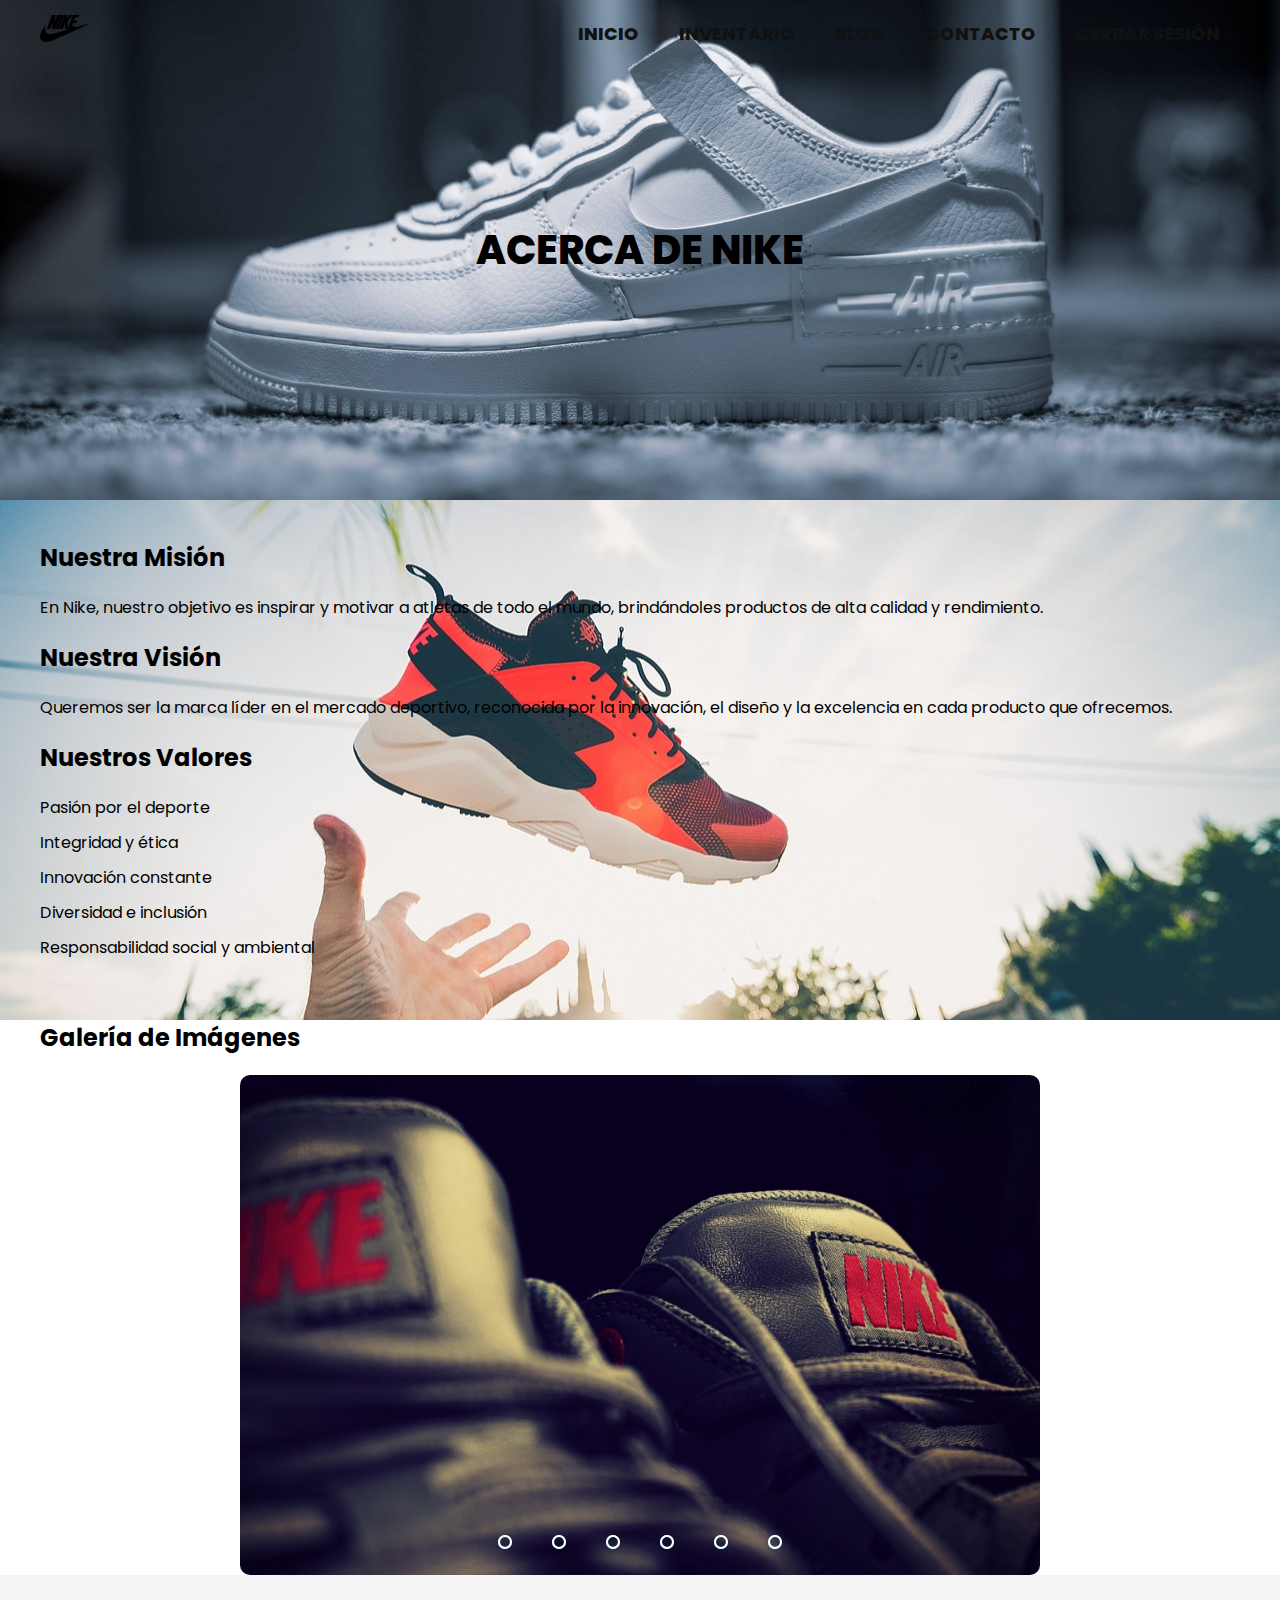
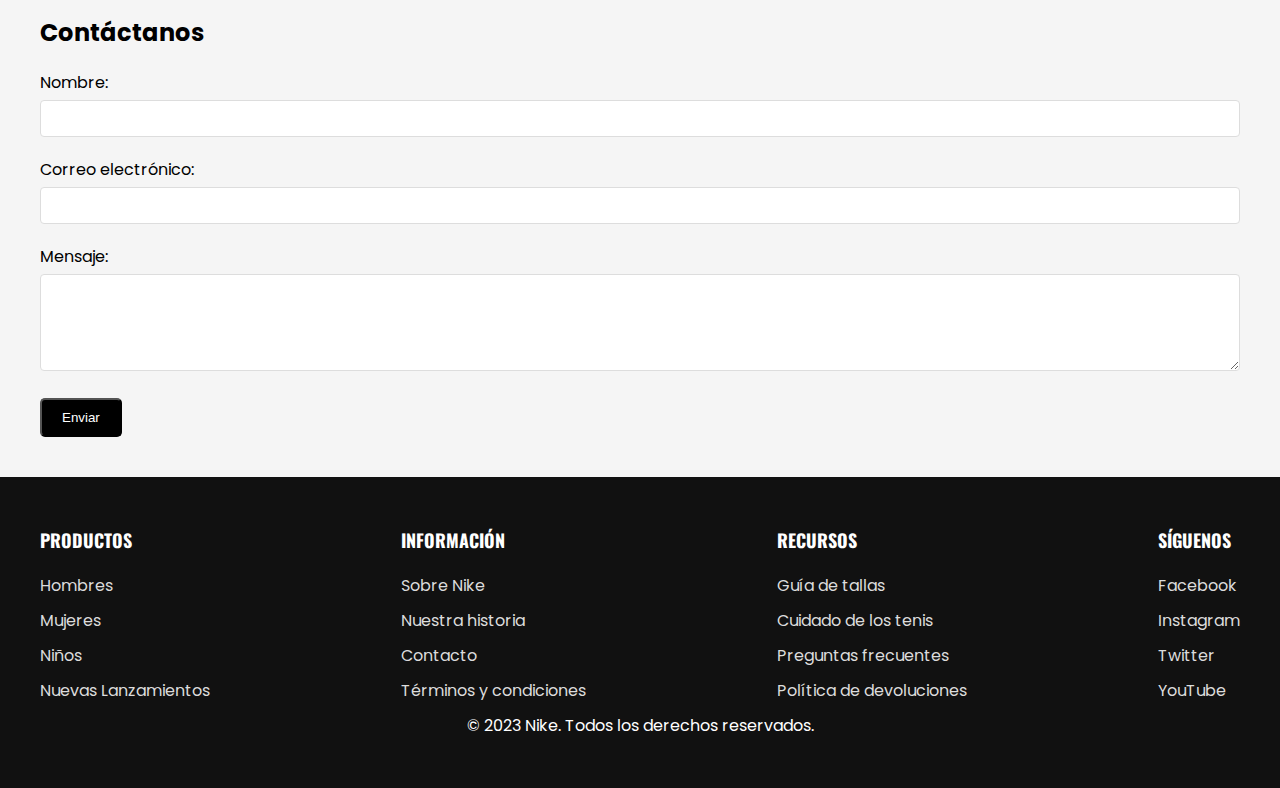
<file: proyecto/contacto.html>
<!DOCTYPE html>
<html lang="es">
<head>
    <meta charset="UTF-8">
    <meta name="viewport" content="width=device-width, initial-scale=1.0">
    <title>Nike</title>
    <link rel="icon" type="image/png" href="img/favicon.png">
    <link rel="stylesheet" href="css/contacto.css">
</head>
<body>
    <header>
        <div class="menu container">
            <a href="#" class="logo"><img src="img/logo.png" style="width: 50px;"></a>
            <input type="checkbox" id="menu" />
            <label for="menu">
                <img src="img/menu.png" class="menu-icono" alt="menu">
            </label>
            <nav class="navbar">
                <ul>
                    <li><a href="index.html">Inicio</a></li>
                    <li><a href="inventario.html">Inventario</a></li>
                    <li><a href="acerca.html">Blog</a></li>
                    <li><a href="contacto.html">Contacto</a></li>
                    <li><a href="login.html">Cerrar Sesión</a></li>
                </ul>
            </nav>
        </div>
      </header>
      <section class="hero">
        <div class="container">
            <h1 class="hero-title">Acerca de Nike</h1>
        </div>
    </section>

    <section class="about">
        <div class="container">
            <h2 class="section-title">Nuestra Misión</h2>
            <p class="section-description">En Nike, nuestro objetivo es inspirar y motivar a atletas de todo el mundo, brindándoles productos de alta calidad y rendimiento.</p>

            <h2 class="section-title">Nuestra Visión</h2>
            <p class="section-description">Queremos ser la marca líder en el mercado deportivo, reconocida por la innovación, el diseño y la excelencia en cada producto que ofrecemos.</p>

            <h2 class="section-title">Nuestros Valores</h2>
            <ul class="value-list">
                <li class="value-item">Pasión por el deporte</li>
                <li class="value-item">Integridad y ética</li>
                <li class="value-item">Innovación constante</li>
                <li class="value-item">Diversidad e inclusión</li>
                <li class="value-item">Responsabilidad social y ambiental</li>
            </ul>
        </div>
    </section>

    <section class="gallery">
        <div class="container">
            <h2 class="section-title">Galería de Imágenes</h2>
            <div class="slider">
                <div class="slides">
                  <input type="radio" name="radio-btn" id="radio1">
                  <input type="radio" name="radio-btn" id="radio2">
                  <input type="radio" name="radio-btn" id="radio3">
                  <input type="radio" name="radio-btn" id="radio4">
                  <input type="radio" name="radio-btn" id="radio5">
                  <input type="radio" name="radio-btn" id="radio6">
                  <div class="slide first">
                    <img src="img/c1.jpg" alt="">
                  </div>
                  <div class="slide">
                    <img src="img/c2.jpg" alt="">
                  </div>
                  <div class="slide">
                    <img src="img/c3.jpg" alt="">
                  </div>
                  <div class="slide">
                    <img src="img/c4.jpg" alt="">
                  </div>
                  <div class="slide">
                    <img src="img/c5.jpg" alt="">
                  </div>
                  <div class="slide">
                    <img src="img/c6.jpg" alt="">
                  </div>
                  <div class="navigation-auto">
                    <div class="auto-btn1"></div>
                    <div class="auto-btn2"></div>
                    <div class="auto-btn3"></div>
                    <div class="auto-btn4"></div>
                    <div class="auto-btn5"></div>
                    <div class="auto-btn6"></div>
                  </div>
                </div>
                <div class="navigation-manual">
                  <label for="radio1" class="manual-btn"></label>
                  <label for="radio2" class="manual-btn"></label>
                  <label for="radio3" class="manual-btn"></label>
                  <label for="radio4" class="manual-btn"></label>
                  <label for="radio5" class="manual-btn"></label>
                  <label for="radio6" class="manual-btn"></label>
                </div>
              </div>
              <script type="text/javascript">
                var counter = 1;
                setInterval(function(){
                  document.getElementById('radio' + counter).checked = true;
                  counter++;
                  if(counter > 6){
                    counter = 1;
                  }
                }, 3500);
                </script>
        </div>
    </section>

    <section class="contact">
        <div class="container">
            <h2 class="section-title">Contáctanos</h2>
            <form class="contact-form" action="#" method="POST">
                <div class="form-group">
                    <label for="name">Nombre:</label>
                    <input type="text" id="name" name="name" required>
                </div>
                <div class="form-group">
                    <label for="email">Correo electrónico:</label>
                    <input type="email" id="email" name="email" required>
                </div>
                <div class="form-group">
                    <label for="message">Mensaje:</label>
                    <textarea id="message" name="message" rows="5" required></textarea>
                </div>
                <button type="submit" class="btn">Enviar</button>
            </form>
        </div>
    </section>

    <footer class="footer">
        <div class="footer-content container">
            <div class="link">
                <h3>Productos</h3>
                <ul>
                    <li><a href="#">Hombres</a></li>
                    <li><a href="#">Mujeres</a></li>
                    <li><a href="#">Niños</a></li>
                    <li><a href="#">Nuevas Lanzamientos</a></li>
                </ul>
            </div>
    
            <div class="link">
                <h3>Información</h3>
                <ul>
                    <li><a href="#">Sobre Nike</a></li>
                    <li><a href="#">Nuestra historia</a></li>
                    <li><a href="#">Contacto</a></li>
                    <li><a href="#">Términos y condiciones</a></li>
                </ul>
            </div>
    
            <div class="link">
                <h3>Recursos</h3>
                <ul>
                    <li><a href="#">Guía de tallas</a></li>
                    <li><a href="#">Cuidado de los tenis</a></li>
                    <li><a href="#">Preguntas frecuentes</a></li>
                    <li><a href="#">Política de devoluciones</a></li>
                </ul>
            </div>
    
            <div class="link">
                <h3>Síguenos</h3>
                <ul class="social-icons">
                    <li><a href="https://www.facebook.com/nike/?locale=es_LA"><i class="fab fa-facebook"></i>Facebook</a></li>
                    <li><a href="https://www.instagram.com/nike/?hl=es"><i class="fab fa-instagram"></i>Instagram</a></li>
                    <li><a href="https://twitter.com/nikestore"><i class="fab fa-twitter"></i>Twitter</a></li>
                    <li><a href="https://www.youtube.com/user/NIKE"><i class="fab fa-youtube"></i>YouTube</a></li>
                </ul>
            </div>
        </div>
        <div class="copy">
            <p style="text-align: center; color: #FFFFFF;">&copy; 2023 Nike. Todos los derechos reservados.</p>
        </div>
    </footer>
</body>
</html>
</file>
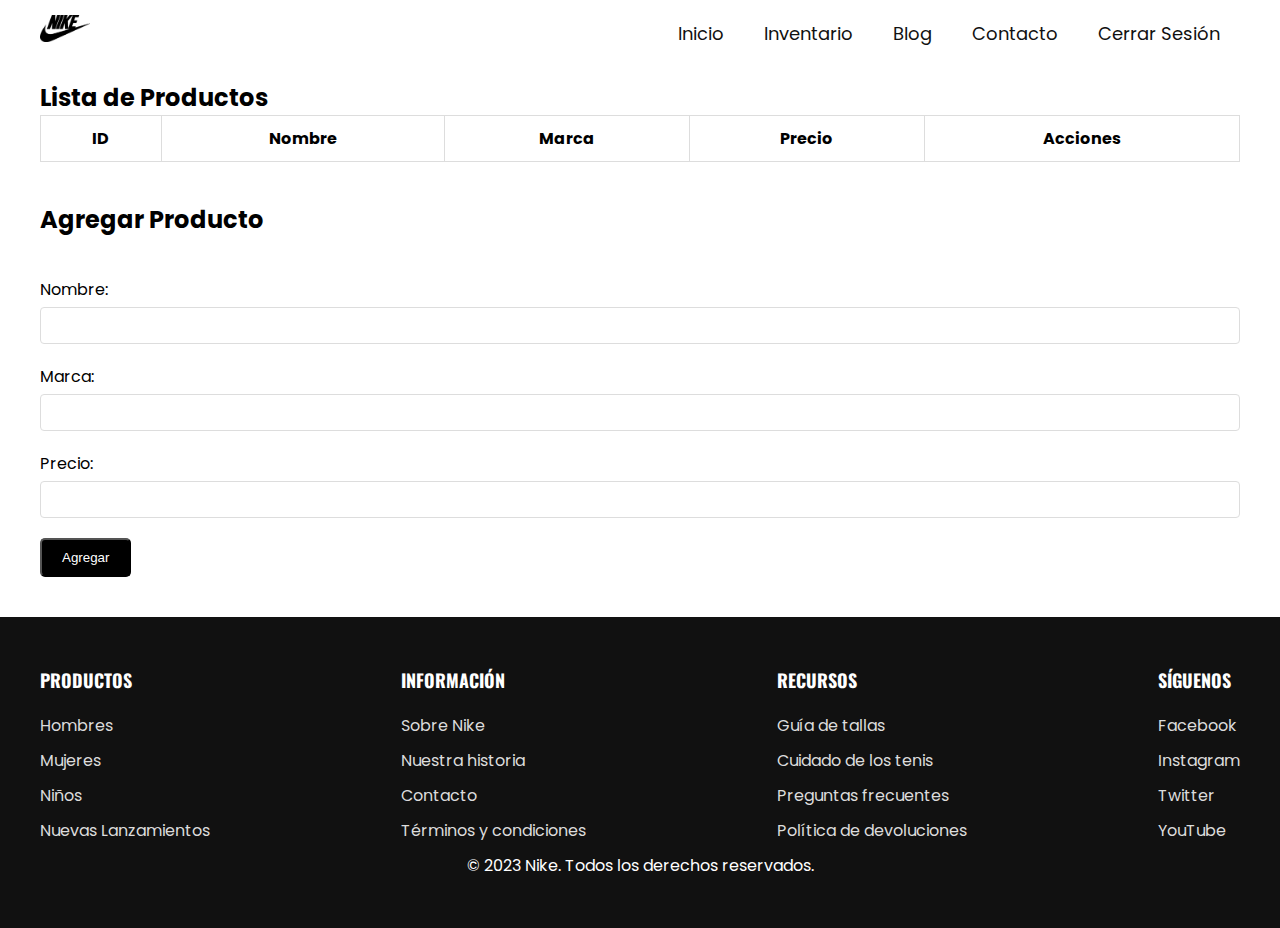
<file: proyecto/inventario.html>
<!DOCTYPE html>
<html lang="en">
<head>
  <meta charset="UTF-8">
  <meta name="viewport" content="width=device-width, initial-scale=1.0">
  <title>Nike</title>
  <link rel="icon" type="image/png" href="img/favicon.png">
  <link rel="stylesheet" href="css/inventario.css">
</head>
<body>
  <header>
    <div class="menu container">
        <a href="#" class="logo"><img src="img/logo.png" style="width: 50px;"></a>
        <input type="checkbox" id="menu" />
        <label for="menu">
            <img src="img/menu.png" class="menu-icono" alt="menu">
        </label>
        <nav class="navbar">
            <ul>
                <li><a href="index.html">Inicio</a></li>
                <li><a href="inventario.html">Inventario</a></li>
                <li><a href="acerca.html">Blog</a></li>
                <li><a href="contacto.html">Contacto</a></li>
                <li><a href="login.html">Cerrar Sesión</a></li>
            </ul>
        </nav>
    </div>
  </header>

  <main>
    <div class="container">
      <h2>Lista de Productos</h2>
      <table>
        <thead>
          <tr>
            <th>ID</th>
            <th>Nombre</th>
            <th>Marca</th>
            <th>Precio</th>
            <th>Acciones</th>
          </tr>
        </thead>
        <tbody id="product-list">
          <!-- Aquí se generan dinámicamente las filas de la tabla -->
        </tbody>
      </table>

      <h2>Agregar Producto</h2>
      <form id="add-product-form">
        <div class="form-group">
          <label for="name">Nombre:</label>
          <input type="text" id="name" required>
        </div>
        <div class="form-group">
          <label for="brand">Marca:</label>
          <input type="text" id="brand" required>
        </div>
        <div class="form-group">
          <label for="price">Precio:</label>
          <input type="number" id="price" required>
        </div>
        <button type="submit" class="btn">Agregar</button>
      </form>
    </div>
  </main>

  <footer class="footer">
    <div class="footer-content container">
        <div class="link">
            <h3>Productos</h3>
            <ul>
                <li><a href="#">Hombres</a></li>
                <li><a href="#">Mujeres</a></li>
                <li><a href="#">Niños</a></li>
                <li><a href="#">Nuevas Lanzamientos</a></li>
            </ul>
        </div>

        <div class="link">
            <h3>Información</h3>
            <ul>
                <li><a href="#">Sobre Nike</a></li>
                <li><a href="#">Nuestra historia</a></li>
                <li><a href="#">Contacto</a></li>
                <li><a href="#">Términos y condiciones</a></li>
            </ul>
        </div>

        <div class="link">
            <h3>Recursos</h3>
            <ul>
                <li><a href="#">Guía de tallas</a></li>
                <li><a href="#">Cuidado de los tenis</a></li>
                <li><a href="#">Preguntas frecuentes</a></li>
                <li><a href="#">Política de devoluciones</a></li>
            </ul>
        </div>

        <div class="link">
            <h3>Síguenos</h3>
            <ul class="social-icons">
                <li><a href="https://www.facebook.com/nike/?locale=es_LA"><i class="fab fa-facebook"></i>Facebook</a></li>
                <li><a href="https://www.instagram.com/nike/?hl=es"><i class="fab fa-instagram"></i>Instagram</a></li>
                <li><a href="https://twitter.com/nikestore"><i class="fab fa-twitter"></i>Twitter</a></li>
                <li><a href="https://www.youtube.com/user/NIKE"><i class="fab fa-youtube"></i>YouTube</a></li>
            </ul>
        </div>
    </div>
    <div class="copy">
        <p style="text-align: center; color: #FFFFFF;">&copy; 2023 Nike. Todos los derechos reservados.</p>
    </div>
</footer>

  <script src="js/inventario.js"></script>
</body>
</html>
</file>
<file: proyecto/css/contacto.css>
@import url('https://fonts.googleapis.com/css2?family=Oswald:wght@400;500;600;700&family=Poppins:wght@400;500;600;700;800&display=swap');

* {
    margin: 0;
    padding: 0;
    box-sizing: border-box;
    text-decoration: none;
    list-style: none;
}

body {
    font-family: 'Poppins', sans-serif;
}

.container {
    max-width: 1200px;
    margin: 0 auto;
}

.header {
    display: flex;
    align-items: center;
    min-height: 80vh;
    background-color: #f5f5f5;
    padding: 70px 0;
}

.menu {
    position: absolute;
    top: 0;
    left: 0;
    right: 0;
    display: flex;
    align-items: center;
    justify-content: space-between;
}

.logo {
    font-size: 25px;
    color: #111111;
    text-transform: uppercase;
    font-weight: 800;
}

.menu .navbar ul li {
    position: relative;
    float: left;
}

.menu .navbar ul li a {
    font-size: 18px;
    padding: 20px;
    color: #111111;
    display: block;
    text-transform: uppercase;
    font-weight: 800;
}

#menu {
    display: none;
}

.menu-icono {
    width: 25px;
}

.menu label {
    cursor: pointer;
    display: none;
}

.submenu {
    position: relative;
}

.hero {
    background-image: url('../img/prueba.jpg');
    background-size: cover;
    background-position: center;
    min-height: 500px;
    display: flex;
    align-items: center;
    justify-content: center;
}

.hero-title {
    color: #000;
    font-size: 40px;
    text-align: center;
    text-transform: uppercase;
    font-weight: 800;
}

.about {
    padding: 40px 0;
    background-image: url('../img/about.jpg');
    min-height: 400px;
    background-size: cover;
    background-position: center;
    background-repeat: no-repeat;
}

.section-title {
    font-size: 24px;
    margin-bottom: 20px;
    color: #000;
}

.section-description {
    font-size: 16px;
    color: #000; 
    margin-bottom: 20px;
}

.value-list {
    margin-bottom: 20px;
}

.value-item {
    font-size: 16px;
    color: #000; 
    margin-bottom: 10px;
}

.slider-wrapper {
    position: relative;
    align-items: center;
    justify-content: center;
    height: 100vh;
}

.slider {
    position: relative;
    left: 50%;
    top: 50%;
    transform: translate(-50%, -0%);
    width: 800px;
    height: 500px;
    border-radius: 10px;
    overflow: hidden;
}

.slides {
    width: 500%;
    height: 500px;
    display: flex;
}
  
  .slides input{
    display: none;
  }
  
  .slide{
    width: 20%;
    transition: 2s;
  }
  
  .slide img{
    width: 800px;
    height: 500px;
  }
  
  
  .navigation-manual{
    position: absolute;
    width: 800px;
    margin-top: -40px;
    display: flex;
    justify-content: center;
  }
  
  .manual-btn{
    border: 2px solid #fff;
    padding: 5px;
    border-radius: 10px;
    cursor: pointer;
    transition: 1s;
  }
  
  .manual-btn:not(:last-child){
    margin-right: 40px;
  }
  
  .manual-btn:hover{
    background: #40D3DC;
  }
  
  #radio1:checked ~ .first{
    margin-left: 0;
  }
  
  #radio2:checked ~ .first{
    margin-left: -20%;
  }
  
  #radio3:checked ~ .first{
    margin-left: -40%;
  }
  
  #radio4:checked ~ .first{
    margin-left: -60%;
  }
  
  #radio5:checked ~ .first{
    margin-left: -80%;
  }

  #radio6:checked ~ .first{
    margin-left: -100%;
  }
  
  
  .navigation-auto{
    position: absolute;
    display: flex;
    width: 800px;
    justify-content: center;
    margin-top: 460px;
  }
  
  .navigation-auto div{
    border: 2px solid #40D3DC;
    padding: 5px;
    border-radius: 10px;
    transition: 1s;
  }
  
  .navigation-auto div:not(:last-child){
    margin-right: 40px;
  }
  
  #radio1:checked ~ .navigation-auto .auto-btn1{
    background: #40D3DC;
  }
  
  #radio2:checked ~ .navigation-auto .auto-btn2{
    background: #40D3DC;
  }
  
  #radio3:checked ~ .navigation-auto .auto-btn3{
    background: #40D3DC;
  }
  
  #radio4:checked ~ .navigation-auto .auto-btn4{
    background: #40D3DC;
  }
  
  #radio5:checked ~ .navigation-auto .auto-btn5{
    background: #40D3DC;
  }

  #radio6:checked ~ .navigation-auto .auto-btn6{
    background: #40D3DC;
  }

.contact {
    padding: 40px 0;
    background-color: #f5f5f5;
}

.contact h2 {
    font-size: 24px;
    margin-bottom: 20px;
}

.contact-form .form-group {
    margin-bottom: 20px;
}

.contact-form label {
    display: block;
    margin-bottom: 5px;
}

.contact-form input,
.contact-form textarea {
    width: 100%;
    padding: 10px;
    border: 1px solid #ddd;
    border-radius: 4px;
}

.contact-form .btn {
    display: inline-block;
    background-color: #000;
    color: #fff;
    padding: 10px 20px;
    text-decoration: none;
    border-radius: 5px;
    transition: background-color 0.3s ease;
}

.contact-form .btn:hover {
    background-color: #fff;
    color: #000;
    cursor: pointer;
}

.footer {
    padding: 50px 0;
    background-color: #111111;
    color: #ffffff;
}

.footer-content {
    display: flex;
    justify-content: space-between;
}

.link h3 {
    font-size: 18px;
    color: #ffffff;
    font-family: 'Oswald', sans-serif;
    text-transform: uppercase;
    margin-bottom: 20px;
}

.link a {
    font-size: 16px;
    color: #dcdcdc;
    display: block;
    margin-bottom: 10px;
}

@media (max-width: 991px) {
    .menu {
        padding: 20px;
    }

    .menu label {
        display: initial;
    }

    .menu .navbar {
        position: absolute;
        top: 100%;
        left: 0;
        right: 0;
        background-color: #b6b6b6;
        display: none;
    }

    .menu .navbar ul li {
        width: 100%;
    }

    .menu ul li a {
        color: #ffffff;
    }

    #menu:checked ~ .navbar {
        display: initial;
    }
    .slider-wrapper {
        height: auto;
        padding: 20px;
    }

    .slider {
        width: 100%;
        height: 400px;
        left: auto;
        top: auto;
        transform: none;
    }

    .logo {
        display: none;
    }

    .footer {
        padding: 30px;
    }

    .footer-content {
        flex-direction: column;
        text-align: center;
    }
}
</file>
<file: proyecto/css/inventario.css>
@import url('https://fonts.googleapis.com/css2?family=Oswald:wght@400;500;600;700&family=Poppins:wght@400;500;600;700;800&display=swap');

* {
    margin: 0;
    padding: 0;
    box-sizing: border-box;
    text-decoration: none;
    list-style: none;
}

body {
    font-family: 'Poppins', sans-serif;
    display: flex;
    flex-direction: column;
    min-height: 100vh;
}

.container {
    max-width: 1200px;
    margin: 0 auto;
}

.header {
    display: flex;
    align-items: center;
    min-height: 80vh;
    background-color: #f5f5f5;
    padding: 70px 0;
}

.menu {
    position: absolute;
    top: 0;
    left: 0;
    right: 0;
    display: flex;
    align-items: center;
    justify-content: space-between;
}

.logo {
    font-size: 25px;
    color: #111111;
    text-transform: uppercase;
    font-weight: 800;
}

.menu .navbar ul li {
    position: relative;
    float: left;
}

.menu .navbar ul li a {
    font-size: 18px;
    padding: 20px;
    color: #111111;
    display: block;
}

#menu {
    display: none;
}

.menu-icono {
    width: 25px;
}

.menu label {
    cursor: pointer;
    display: none;
}

.submenu {
    position: relative;
}

main {
    flex: 1;
    padding: 40px 20px;
}

h2 {
    margin-top: 40px;
}

table {
    width: 100%;
    border-collapse: collapse;
    margin-bottom: 40px;
}

table th,
table td {
    padding: 10px;
    border: 1px solid #ddd;
}

form {
    margin-top: 40px;
}

.form-group {
    margin-bottom: 20px;
}

label {
    display: block;
    margin-bottom: 5px;
}

input {
    width: 100%;
    padding: 10px;
    border: 1px solid #ddd;
    border-radius: 4px;
}

.btn {
    display: inline-block;
    background-color: #000;
    color: #fff;
    padding: 10px 20px;
    text-decoration: none;
    border-radius: 5px;
    transition: background-color 0.3s ease;
}

.btn:hover {
    background-color: #dddddd;
    color: #000;
    cursor: pointer;
}

.footer {
    padding: 50px 0;
    background-color: #111111;
    color: #ffffff;
    margin-top: auto;
}

.footer-content {
    display: flex;
    justify-content: space-between;
    align-items: center;
}

.link h3 {
    font-size: 18px;
    color: #ffffff;
    font-family: 'Oswald', sans-serif;
    text-transform: uppercase;
    margin-bottom: 20px;
}

.link a {
    font-size: 16px;
    color: #dcdcdc;
    display: block;
    margin-bottom: 10px;
}

@media (max-width: 991px) {
    .menu {
        padding: 20px;
    }

    .menu label {
        display: initial;
    }

    .menu .navbar {
        position: absolute;
        top: 100%;
        left: 0;
        right: 0;
        background-color: #b6b6b6;
        display: none;
    }

    .menu .navbar ul li {
        width: 100%;
    }

    .menu ul li a {
        color: #ffffff;
    }

    #menu:checked ~ .navbar {
        display: initial;
    }

    .logo {
        display: none;
    }

    .footer {
        padding: 30px;
    }

    .footer-content {
        flex-direction: column;
        text-align: center;
    }
}
</file>
